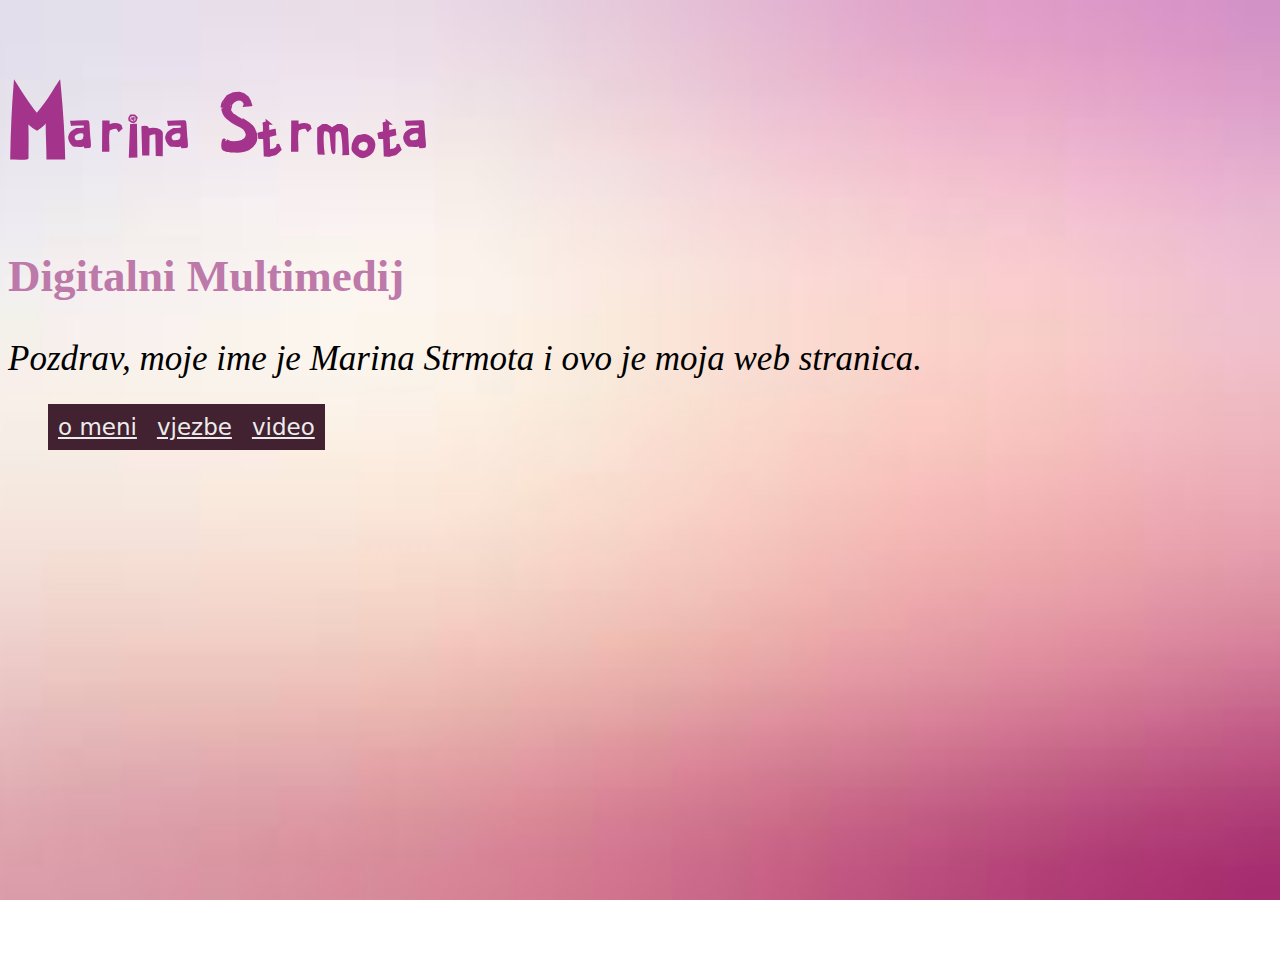
<file: index.html>
<!doctype html>
<html>
<head>
<meta charset="utf-8">
<title>index1.htlm</title>
    <link rel="stylesheet" href="style.css"/>
<style>
@font-face {
	font-family: MarinaStrmota; 
	src:url("MarinaStrmota.ttf");}
</style>
</head>
	
<body class="bg">
	<h1 class= "font-face">Marina Strmota</h1>
	<h2>Digitalni Multimedij</h2>
	<p> <i>Pozdrav, moje ime je Marina Strmota i ovo je moja web stranica.</i></p>  
	
	
<nav>
<ul>
	<li><a href="o meni.html">o meni</a></li>
	<li><a href="vjezbe.html">vjezbe</a></li>
	<li><a href="video.html">video</a></li>
</ul>
</nav>

</body>
</html>
</file>
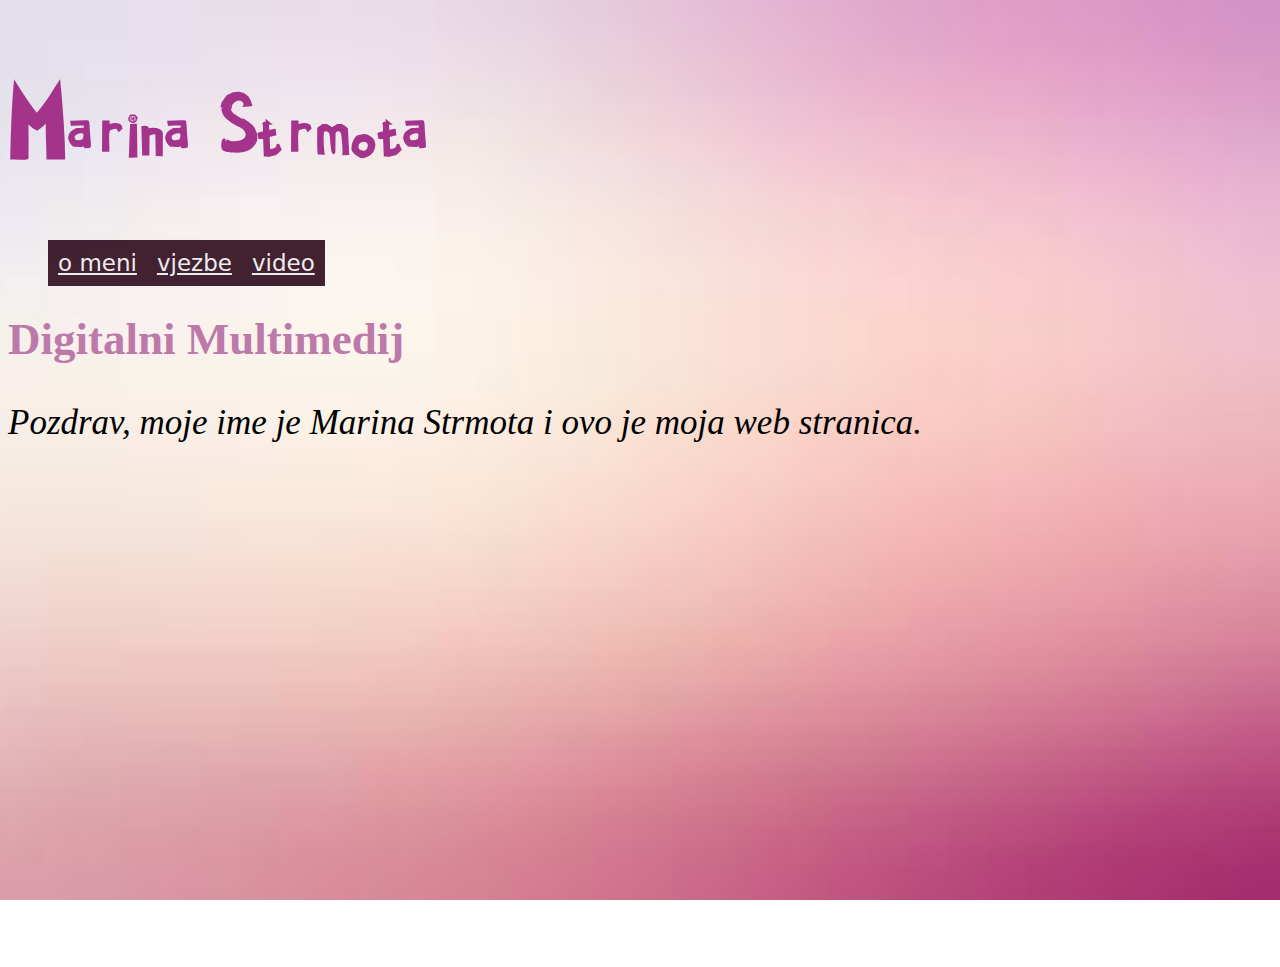
<file: index1.html>
<!doctype html>
<html>
<head>
<meta charset="utf-8">
<title>index1.htlm</title>
    <link rel="stylesheet" href="style.css"/>
<style>
@font-face {
	font-family: MarinaStrmota; 
	src:url("MarinaStrmota.ttf");}
</style>
</head>
	
<body class="bg">
	<h1 class= "font-face">Marina Strmota</h1>
	<nav>
<ul>
	<li><a href="o meni.html">o meni</a></li>
	<li><a href="vjezbe.html">vjezbe</a></li>
	<li><a href="video.html">video</a></li>
</ul>
</nav>
	
	<h2>Digitalni Multimedij</h2>
	<p> <i>Pozdrav, moje ime je Marina Strmota i ovo je moja web stranica.</i></p>  
	
	


</body>
</html>
</file>
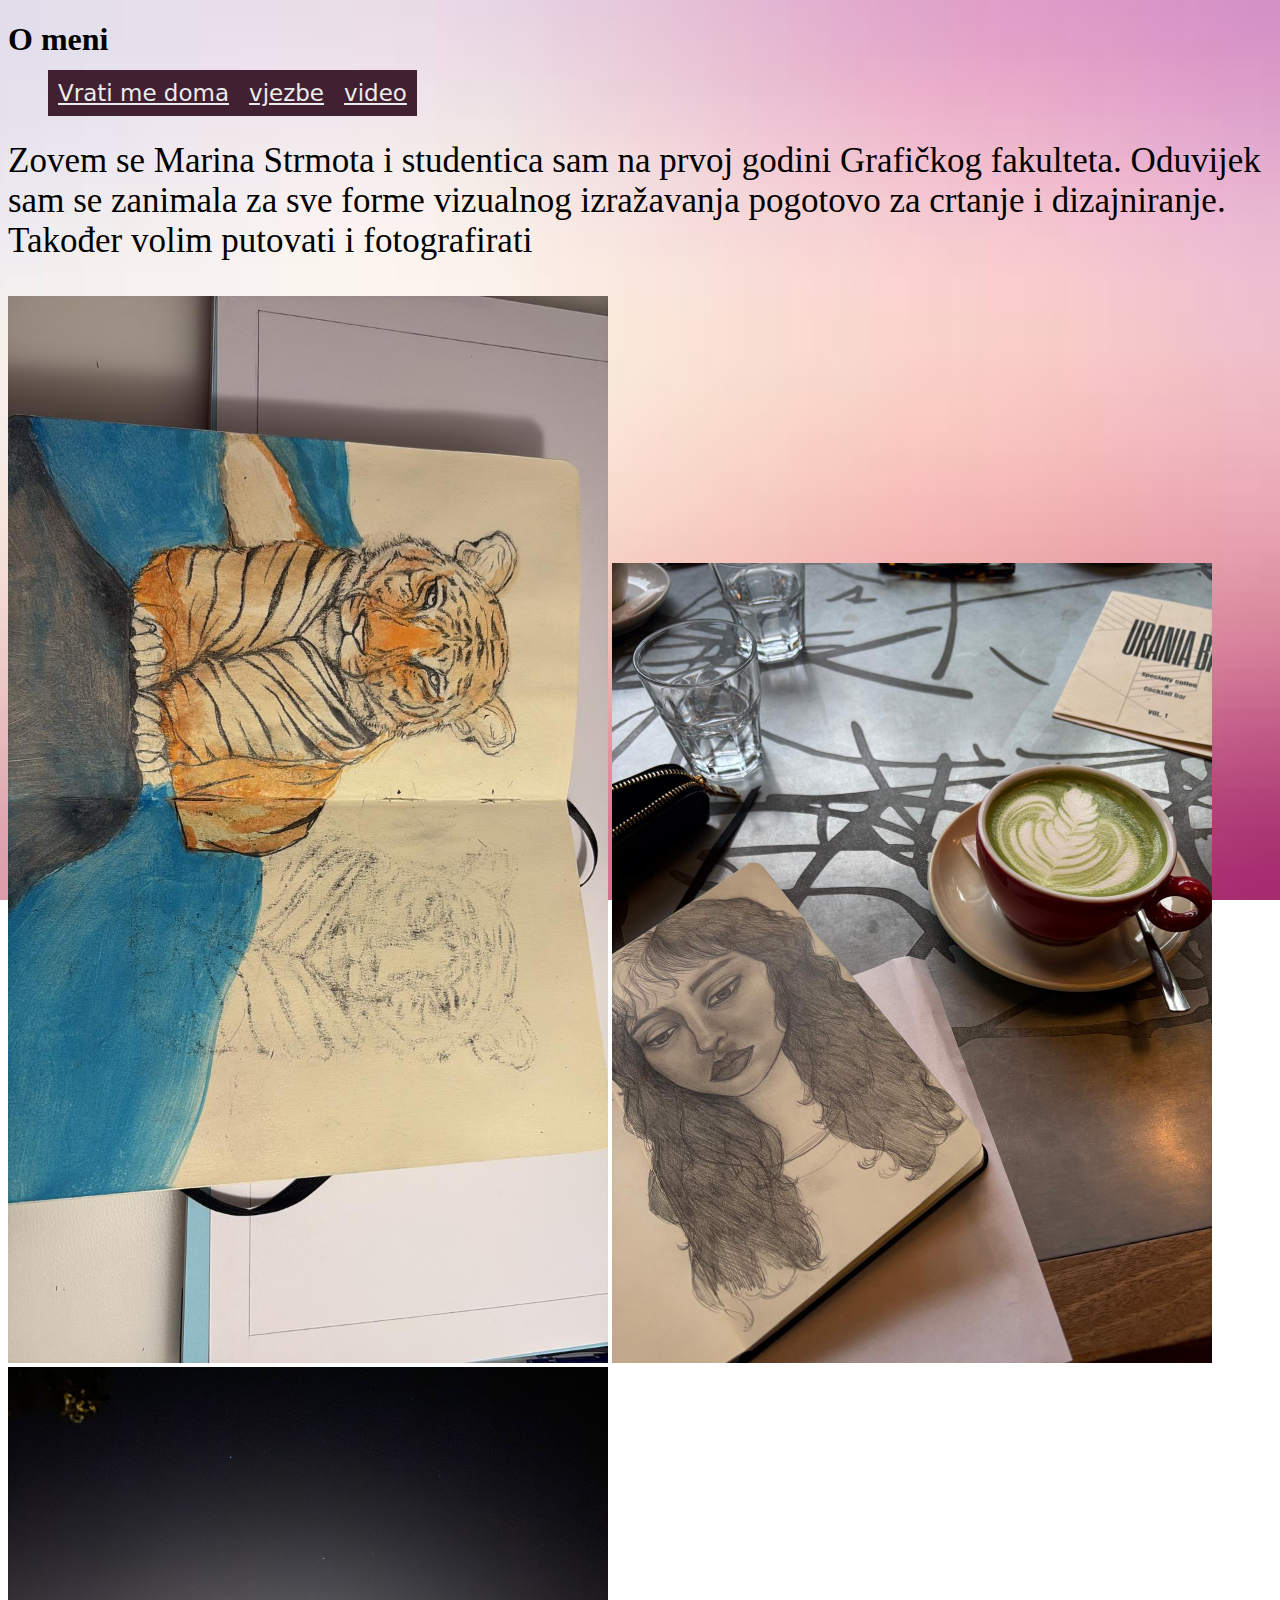
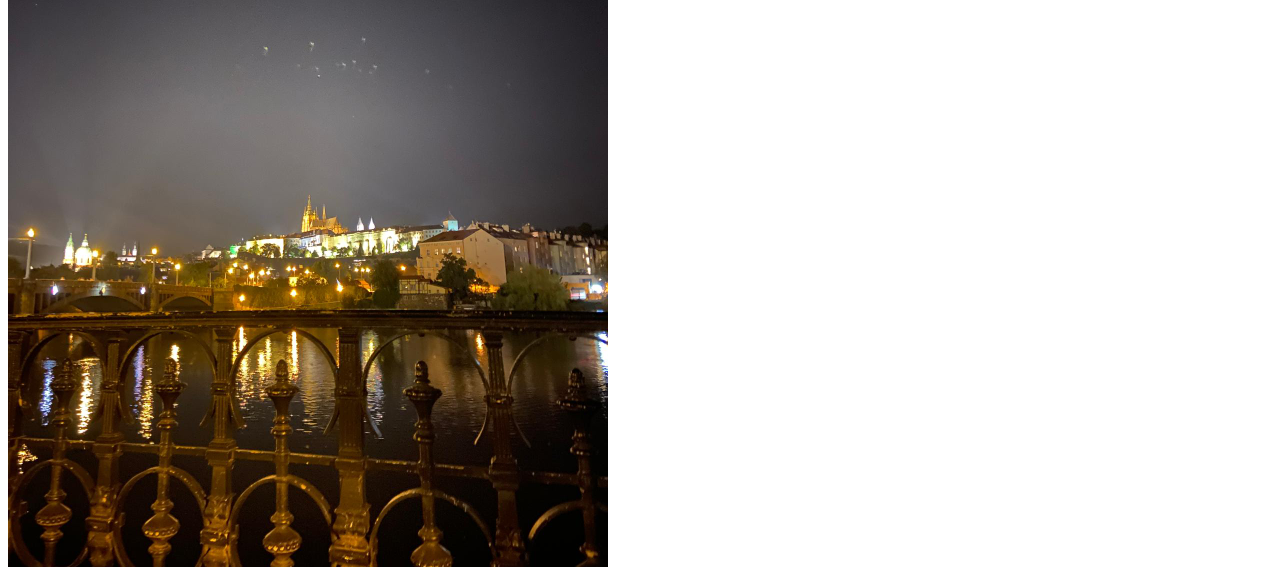
<file: o meni.html>
<!doctype html>
<html>
<head>
<meta charset="utf-8">
<title>Omeni.html</title>
	   <link rel="stylesheet" href="style.css"/>

</head>

<body class="bg">
	
	<h1> O meni</h1>
	
	<nav>
<ul>
	<li><a href="index.html">Vrati me doma</a></li>
	<li><a href="vjezbe.html">vjezbe</a></li>
	<li><a href="video.html">video</a></li>
</ul>
</nav>
	
	<p>Zovem se Marina Strmota i studentica sam na prvoj godini Grafičkog fakulteta. Oduvijek sam se zanimala za sve forme vizualnog izražavanja pogotovo za crtanje i dizajniranje. Također volim putovati i fotografirati</p>
<img src="Pozadina/Slika1.jpeg"/>
<img src="Pozadina/Slika 2.jpeg"/>
<img src="Pozadina/Slika 3.jpeg"/>
	<iframe width="560" height="315" src="https://www.youtube.com/embed/WJou7DxdP4o?si=-w2nQv5Cir3gFMja" title="YouTube video player" frameborder="0" allow="accelerometer; autoplay; clipboard-write; encrypted-media; gyroscope; picture-in-picture; web-share" referrerpolicy="strict-origin-when-cross-origin" allowfullscreen></iframe>
</body>
</html>
</file>
<file: style.css>
@charset "utf-8";
/* CSS Document */

.font-face {
	font-family: "MarinaStrmota";
	src: url("MarinaStrmota.ttf");
	font-size: 100px;
	color: #A4348B}


ul {list-style-type: none;
  margin: 0;
  display: flex;
	justify-content:flex-start;}
	

h2 {font-size: 45px;
	color: #BD79A9;
} 

body, html {
  height: 100%;
}

.bg {
  background-image: url("Pozadina/pozadina.jpg");

  height: 100%;

  background-position: center;
  background-repeat: no-repeat;
  background-size: cover;
}


a{font-family:"Lucida Grande", "Lucida Sans Unicode", "Lucida Sans", "DejaVu Sans", Verdana, "sans-serif";
  font-size:23px;
  background-color:rgba(50,15,33,0.92);
  padding: 10px;
	color:#ECECEC;}

p{
	font-size:35px
}
img {
	width:600px;
}
</file>
